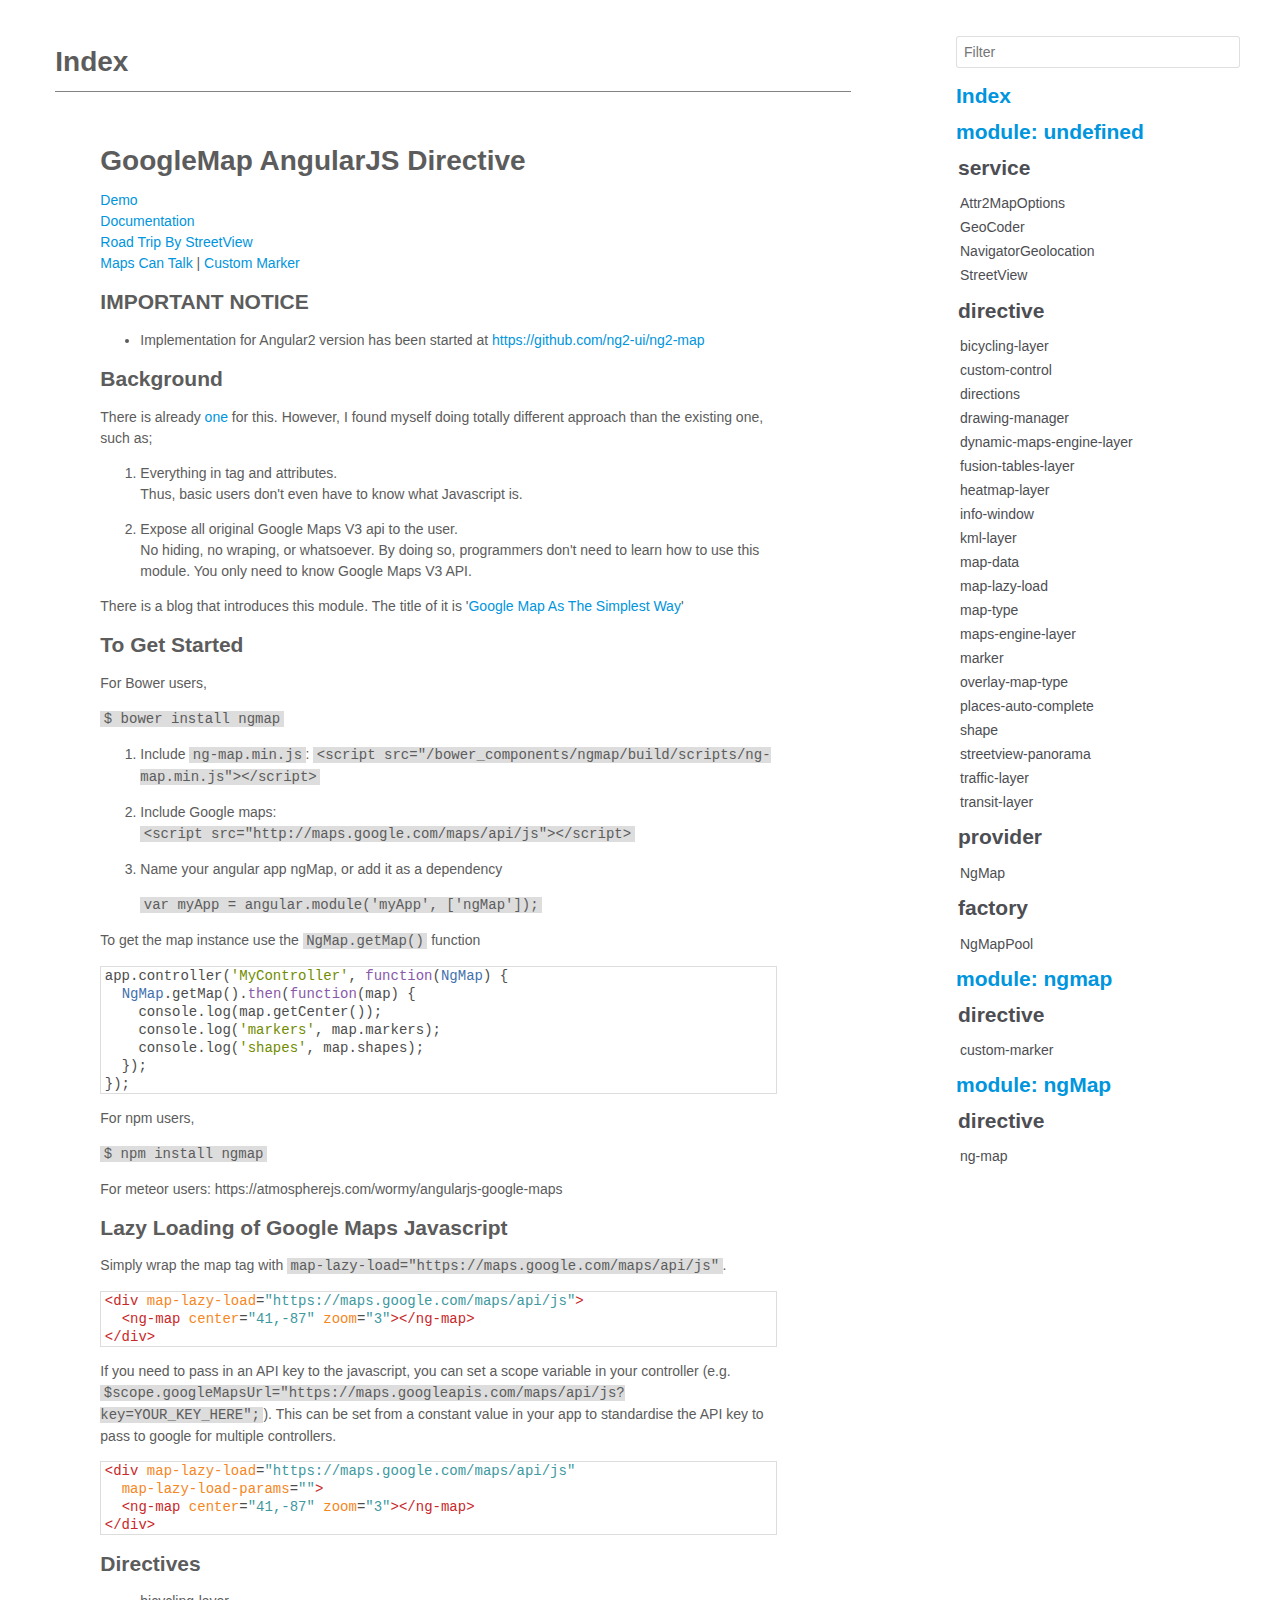
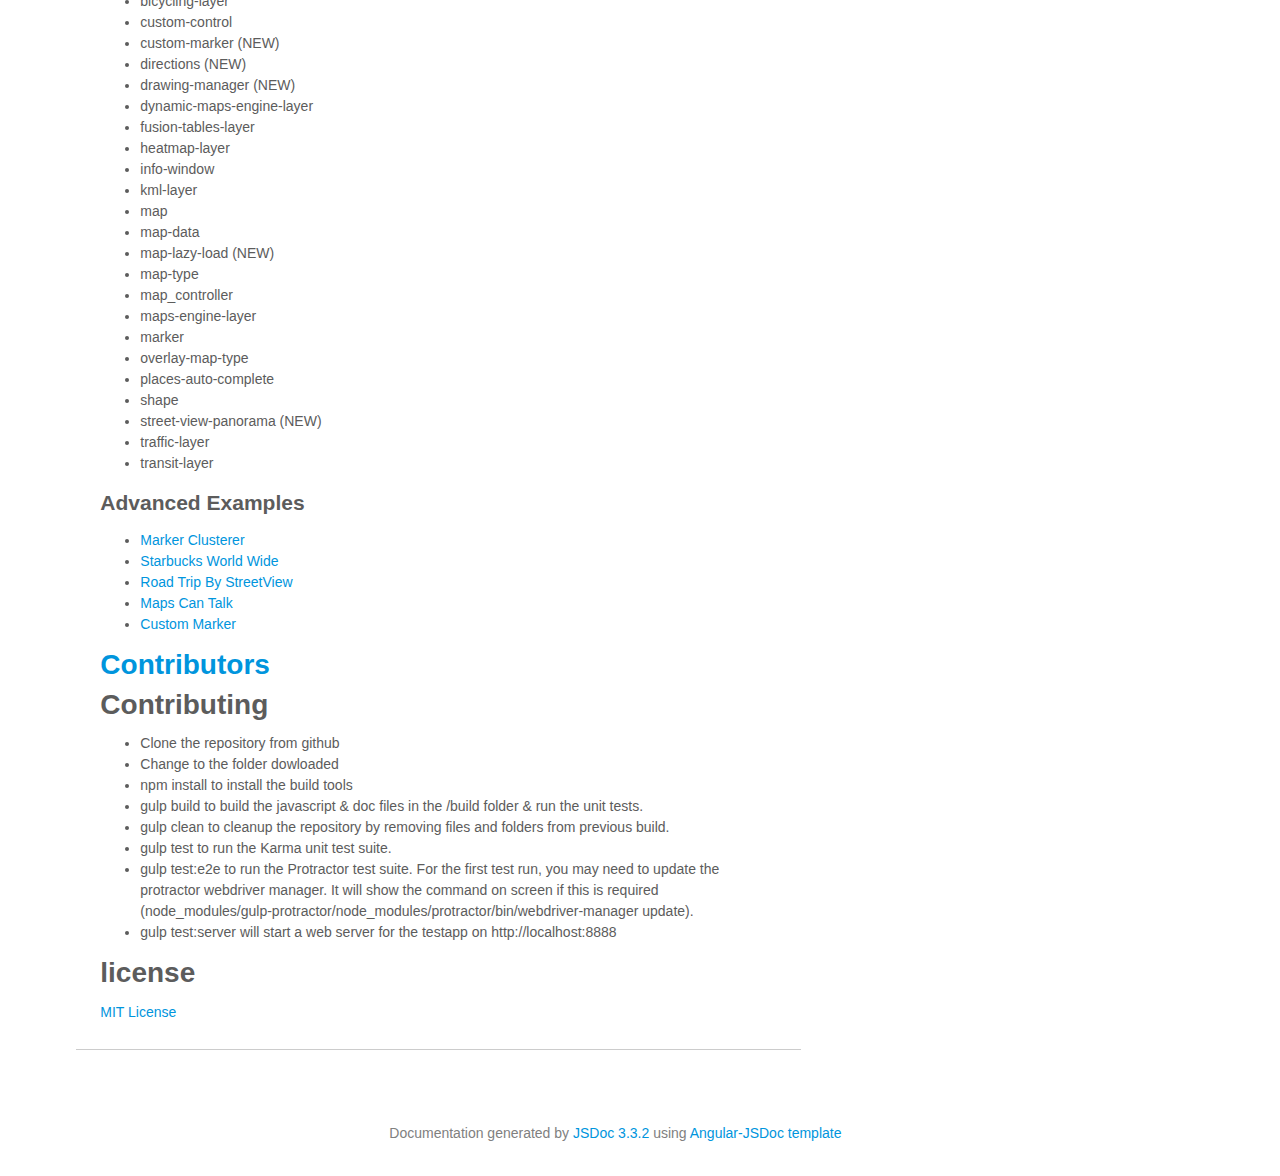
<file: bower_components/ngmap/build/docs/index.html>
<!doctype html><html>  <head>    <meta charset="utf-8">    <title>JSDoc: Index</title>    <link href="css/prettify-tomorrow.css" type="text/css" rel="stylesheet">    <link href="css/site.css" type="text/css" rel="stylesheet">  </head>  <body ng-app="">    <nav id="toc">      <input placeholder="Filter" id="filter-input" class="col12 block field" type="text">      <div class="nav-wrapper">      <h2><a href="index.html">Index</a></h2>      <ul class="module">        <!-- undefined -->        <h2 class="module">          <a chref="" ng-click="moduleundefined = !moduleundefined">            module: undefined          </a>          <i ng-cloak="" ng-show="moduleundefined">+</i>        </h2>        <li id="undefined" ng-hide="moduleundefined">          <ul class="group">            <h2>              <a href="" ng-click="undefinedservice = !undefinedservice">                service              </a>              <i ng-cloak="" ng-show="undefinedservice">+</i>            </h2>            <ul ng-hide="undefinedservice">              <li>                <a href="Attr2MapOptions.html">Attr2MapOptions</a>              </li><li>                <a href="GeoCoder.html">GeoCoder</a>              </li><li>                <a href="NavigatorGeolocation.html">NavigatorGeolocation</a>              </li><li>                <a href="StreetView.html">StreetView</a>              </li>            </ul>          </ul><ul class="group">            <h2>              <a href="" ng-click="undefineddirective = !undefineddirective">                directive              </a>              <i ng-cloak="" ng-show="undefineddirective">+</i>            </h2>            <ul ng-hide="undefineddirective">              <li>                <a href="bicycling-layer.html">bicycling-layer</a>              </li><li>                <a href="custom-control.html">custom-control</a>              </li><li>                <a href="directions.html">directions</a>              </li><li>                <a href="drawing-manager.html">drawing-manager</a>              </li><li>                <a href="dynamic-maps-engine-layer.html">dynamic-maps-engine-layer</a>              </li><li>                <a href="fusion-tables-layer.html">fusion-tables-layer</a>              </li><li>                <a href="heatmap-layer.html">heatmap-layer</a>              </li><li>                <a href="info-window.html">info-window</a>              </li><li>                <a href="kml-layer.html">kml-layer</a>              </li><li>                <a href="map-data.html">map-data</a>              </li><li>                <a href="map-lazy-load.html">map-lazy-load</a>              </li><li>                <a href="map-type.html">map-type</a>              </li><li>                <a href="maps-engine-layer.html">maps-engine-layer</a>              </li><li>                <a href="marker.html">marker</a>              </li><li>                <a href="overlay-map-type.html">overlay-map-type</a>              </li><li>                <a href="places-auto-complete.html">places-auto-complete</a>              </li><li>                <a href="shape.html">shape</a>              </li><li>                <a href="streetview-panorama.html">streetview-panorama</a>              </li><li>                <a href="traffic-layer.html">traffic-layer</a>              </li><li>                <a href="transit-layer.html">transit-layer</a>              </li>            </ul>          </ul><ul class="group">            <h2>              <a href="" ng-click="undefinedprovider = !undefinedprovider">                provider              </a>              <i ng-cloak="" ng-show="undefinedprovider">+</i>            </h2>            <ul ng-hide="undefinedprovider">              <li>                <a href="NgMap.html">NgMap</a>              </li>            </ul>          </ul><ul class="group">            <h2>              <a href="" ng-click="undefinedfactory = !undefinedfactory">                factory              </a>              <i ng-cloak="" ng-show="undefinedfactory">+</i>            </h2>            <ul ng-hide="undefinedfactory">              <li>                <a href="NgMapPool.html">NgMapPool</a>              </li>            </ul>          </ul>        </li>      </ul><ul class="module">        <!-- ngmap -->        <h2 class="module">          <a chref="" ng-click="modulengmap = !modulengmap">            module: ngmap          </a>          <i ng-cloak="" ng-show="modulengmap">+</i>        </h2>        <li id="ngmap" ng-hide="modulengmap">          <ul class="group">            <h2>              <a href="" ng-click="ngmapdirective = !ngmapdirective">                directive              </a>              <i ng-cloak="" ng-show="ngmapdirective">+</i>            </h2>            <ul ng-hide="ngmapdirective">              <li>                <a href="ngmap.custom-marker.html">custom-marker</a>              </li>            </ul>          </ul>        </li>      </ul><ul class="module">        <!-- ng_ap -->        <h2 class="module">          <a chref="" ng-click="moduleng_ap = !moduleng_ap">            module: ngMap          </a>          <i ng-cloak="" ng-show="moduleng_ap">+</i>        </h2>        <li id="ngMap" ng-hide="moduleng_ap">          <ul class="group">            <h2>              <a href="" ng-click="ng_apdirective = !ng_apdirective">                directive              </a>              <i ng-cloak="" ng-show="ng_apdirective">+</i>            </h2>            <ul ng-hide="ng_apdirective">              <li>                <a href="ngMap.ng-map.html">ng-map</a>              </li>            </ul>          </ul>        </li>      </ul>      </div>    </nav>    <div id="content" class="page-wrap">      <h1 class="title">        Index      </h1>      <div id="main" class="big-container">        <!-- source code html -->        <!-- index.html -->        <section class="section-readme">          <article>            <h1>GoogleMap AngularJS Directive</h1><!--
[![Build Status](https://travis-ci.org/allenhwkim/angularjs-google-maps.png?branch=master)](https://travis-ci.org/allenhwkim/angularjs-google-maps)
-->
<p><a href="https://ngmap.github.io">Demo</a><br><a href="https://rawgithub.com/allenhwkim/angularjs-google-maps/master/build/docs/index.html">Documentation</a><br><a href="https://rawgit.com/allenhwkim/angularjs-google-maps/master/testapp/street-view_road_trip.html">Road Trip By StreetView</a><br><a href="https://rawgit.com/allenhwkim/angularjs-google-maps/master/testapp/custom-marker.html">Maps Can Talk</a> |
<a href="https://rawgit.com/allenhwkim/angularjs-google-maps/master/testapp/custom-marker-2.html">Custom Marker</a>  </p>
<h2>IMPORTANT NOTICE</h2><ul>
<li>Implementation for Angular2 version has been started at <a href="https://github.com/ng2-ui/ng2-map">https://github.com/ng2-ui/ng2-map</a></li>
</ul>
<h2>Background</h2><p>There is already <a href="https://github.com/nlaplante/angular-google-maps">one</a> for this. However, I found myself doing totally different approach than the existing one, such as;</p>
<ol>
<li><p><strong>Everything in tag and attributes.</strong><br>Thus, basic users don't even have to know what Javascript is. </p>
</li>
<li><p><strong>Expose all original Google Maps V3 api to the user.</strong><br>No hiding, no wraping, or whatsoever. 
By doing so, programmers don't need to learn how to use this module.
You only need to know Google Maps V3 API.</p>
</li>
</ol>
<p>There is a blog that introduces this module. The title of it is '<a href="http://allenhwkim.tumblr.com/post/70986888283/google-map-as-the-simplest-way">Google Map As The Simplest Way</a>'</p>
<h2>To Get Started</h2><p>For Bower users, </p>
<p>  <code>$ bower install ngmap</code></p>
<ol>
<li><p>Include <code>ng-map.min.js</code>:
<code>&lt;script src=&quot;/bower_components/ngmap/build/scripts/ng-map.min.js&quot;&gt;&lt;/script&gt;</code></p>
</li>
<li><p>Include Google maps:<br> <code>&lt;script src=&quot;http://maps.google.com/maps/api/js&quot;&gt;&lt;/script&gt;</code>  </p>
</li>
<li><p>Name your angular app ngMap, or add it as a dependency</p>
<p><code>var myApp = angular.module('myApp', ['ngMap']);</code></p>
</li>
</ol>
<p>To get the map instance use the <code>NgMap.getMap()</code> function</p>
<pre class="prettyprint source"><code>app.controller('MyController', function(NgMap) {
  NgMap.getMap().then(function(map) {
    console.log(map.getCenter());
    console.log('markers', map.markers);
    console.log('shapes', map.shapes);
  });
});</code></pre><p>For npm users, </p>
<p>  <code>$ npm install ngmap</code></p>
<p>For meteor users: https://atmospherejs.com/wormy/angularjs-google-maps</p>
<h2>Lazy Loading of Google Maps Javascript</h2><p>  Simply wrap the map tag with <code>map-lazy-load=&quot;https://maps.google.com/maps/api/js&quot;</code>.</p>
<pre class="prettyprint source"><code>&lt;div map-lazy-load=&quot;https://maps.google.com/maps/api/js&quot;>
  &lt;ng-map center=&quot;41,-87&quot; zoom=&quot;3&quot;>&lt;/ng-map>
&lt;/div></code></pre><p>  If you need to pass in an API key to the javascript, you can set a scope
  variable in your controller (e.g. <code>$scope.googleMapsUrl=&quot;https://maps.googleapis.com/maps/api/js?key=YOUR_KEY_HERE&quot;;</code>).
  This can be set from a constant value in your app to standardise the API key to pass to google for multiple controllers.</p>
<pre class="prettyprint source"><code>&lt;div map-lazy-load=&quot;https://maps.google.com/maps/api/js&quot;
  map-lazy-load-params=&quot;{{googleMapsUrl}}&quot;>
  &lt;ng-map center=&quot;41,-87&quot; zoom=&quot;3&quot;>&lt;/ng-map>
&lt;/div></code></pre><h2>Directives</h2><ul>
<li>bicycling-layer</li>
<li>custom-control</li>
<li>custom-marker (NEW)</li>
<li>directions (NEW)</li>
<li>drawing-manager (NEW)</li>
<li>dynamic-maps-engine-layer</li>
<li>fusion-tables-layer</li>
<li>heatmap-layer</li>
<li>info-window</li>
<li>kml-layer</li>
<li>map</li>
<li>map-data</li>
<li>map-lazy-load (NEW)</li>
<li>map-type</li>
<li>map_controller</li>
<li>maps-engine-layer</li>
<li>marker</li>
<li>overlay-map-type</li>
<li>places-auto-complete</li>
<li>shape</li>
<li>street-view-panorama (NEW)</li>
<li>traffic-layer</li>
<li>transit-layer</li>
</ul>
<h2>Advanced Examples</h2><ul>
<li><a href="https://rawgit.com/allenhwkim/angularjs-google-maps/master/testapp/marker-clusterer.html">Marker Clusterer</a></li>
<li><a href="https://rawgit.com/allenhwkim/angularjs-google-maps/master/testapp/map_app.html">Starbucks World Wide</a></li>
<li><a href="https://rawgit.com/allenhwkim/angularjs-google-maps/master/testapp/street-view_road_trip.html">Road Trip By StreetView</a></li>
<li><a href="https://rawgit.com/allenhwkim/angularjs-google-maps/master/testapp/custom-marker.html">Maps Can Talk</a></li>
<li><a href="https://rawgit.com/allenhwkim/angularjs-google-maps/master/testapp/custom-marker-2.html">Custom Marker</a></li>
</ul>
<h1><a href="CONTRIBUTORS.md">Contributors</a></h1><h1>Contributing</h1><ul>
<li>Clone the repository from github</li>
<li>Change to the folder dowloaded</li>
<li><strong>npm install</strong> to install the build tools</li>
<li><strong>gulp build</strong> to build the javascript &amp; doc files in the /build folder &amp; run the unit tests.</li>
<li><strong>gulp clean</strong> to cleanup the repository by removing files and folders from previous build.</li>
<li><strong>gulp test</strong> to run the Karma unit test suite.</li>
<li><strong>gulp test:e2e</strong> to run the Protractor test suite. For the first test run, you may need to update the protractor webdriver manager. It will show the command on screen if this is required (node_modules/gulp-protractor/node_modules/protractor/bin/webdriver-manager update).</li>
<li><strong>gulp test:server</strong> will start a web server for the testapp on http://localhost:8888</li>
</ul>
<h1>license</h1><p><a href="https://github.com/allenhwkim/angularjs-google-maps/blob/master/LICENSE">MIT License</a></p>          </article>        </section>        <!-- class files -->      </div>      <footer style="clear:both">        Documentation generated by        <a href="https://github.com/jsdoc3/jsdoc">JSDoc 3.3.2</a>        using        <a href="https://github.com/allenhwkim/angular-jsdoc">Angular-JSDoc template</a>      </footer>    </div>    <script src="js/prettify.js"></script>    <script src="js/angular.min.js"></script>    <script src="js/site.js"></script>    <!--%= prettyJson %-->    <script>      prettyPrint();      var lineNo = window.location.hash.match(/#line([0-9]+)$/);      lineNo && document.querySelector("ol li:nth-child("+(lineNo[1])+")").scrollIntoView();    </script>  </body></html>
</file>
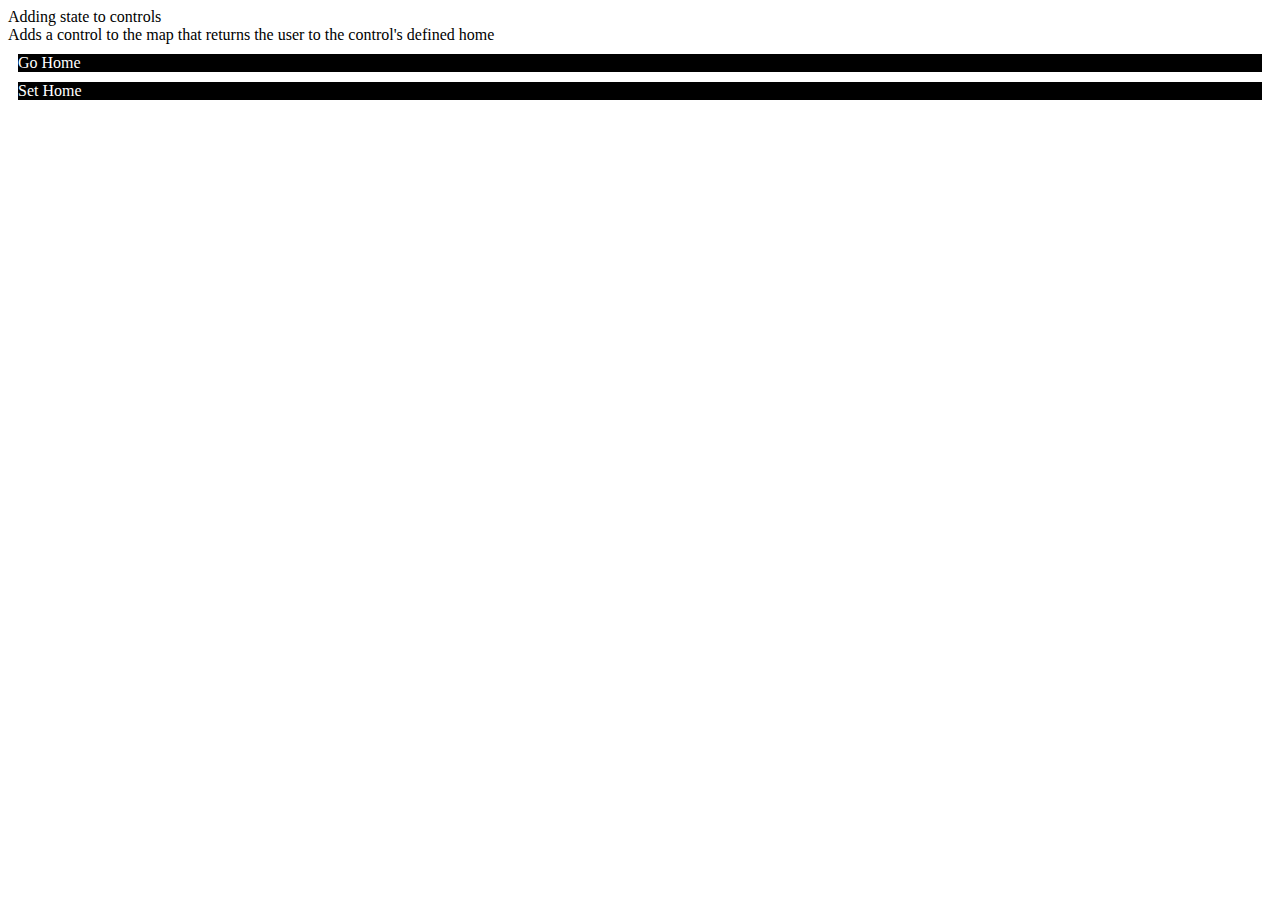
<file: bower_components/ngmap/testapp/control-custom-state.html>
<!DOCTYPE html> <html ng-app="myApp">
<head>
<meta name="viewport" content="initial-scale=1.0, user-scalable=no" />
<script src="script-tags-for-development.js"></script>
<script>
var app = angular.module('myApp', ['ngMap']);
app.controller('CustomControlCtrl', function(NgMap) {
  var vm=this;
  NgMap.getMap().then(function(map) {
    vm.map = map;
  });
  vm.home = new google.maps.LatLng(41.850033, -87.6500523);
  vm.goHome = function() {
    vm.map.setCenter(vm.home);
  }
  vm.setHome = function() {
    vm.home = vm.map.getCenter();
  }
});
</script>
</head>

<body ng-controller="CustomControlCtrl as vm">
  Adding state to controls<br/>
  Adds a control to the map that returns the user to the control's defined home
  <br/>
  <ng-map center="41.850033, -87.6500523" zoom="6" default-style="true">
    <custom-control id="go-home" position="TOP_RIGHT" index="1" on-click="vm.goHome()">
      <div style="background-color: black; color:#fff;cursor:pointer; margin:10px">Go Home</div>
    </custom-control>
    <custom-control id="set-home" position="TOP_RIGHT" index="1" on-click="vm.setHome()">
      <div style="background-color: black; color:#fff;cursor:pointer; margin:10px">Set Home</div>
    </custom-control>
  </ng-map>
</body>
</html>
</file>
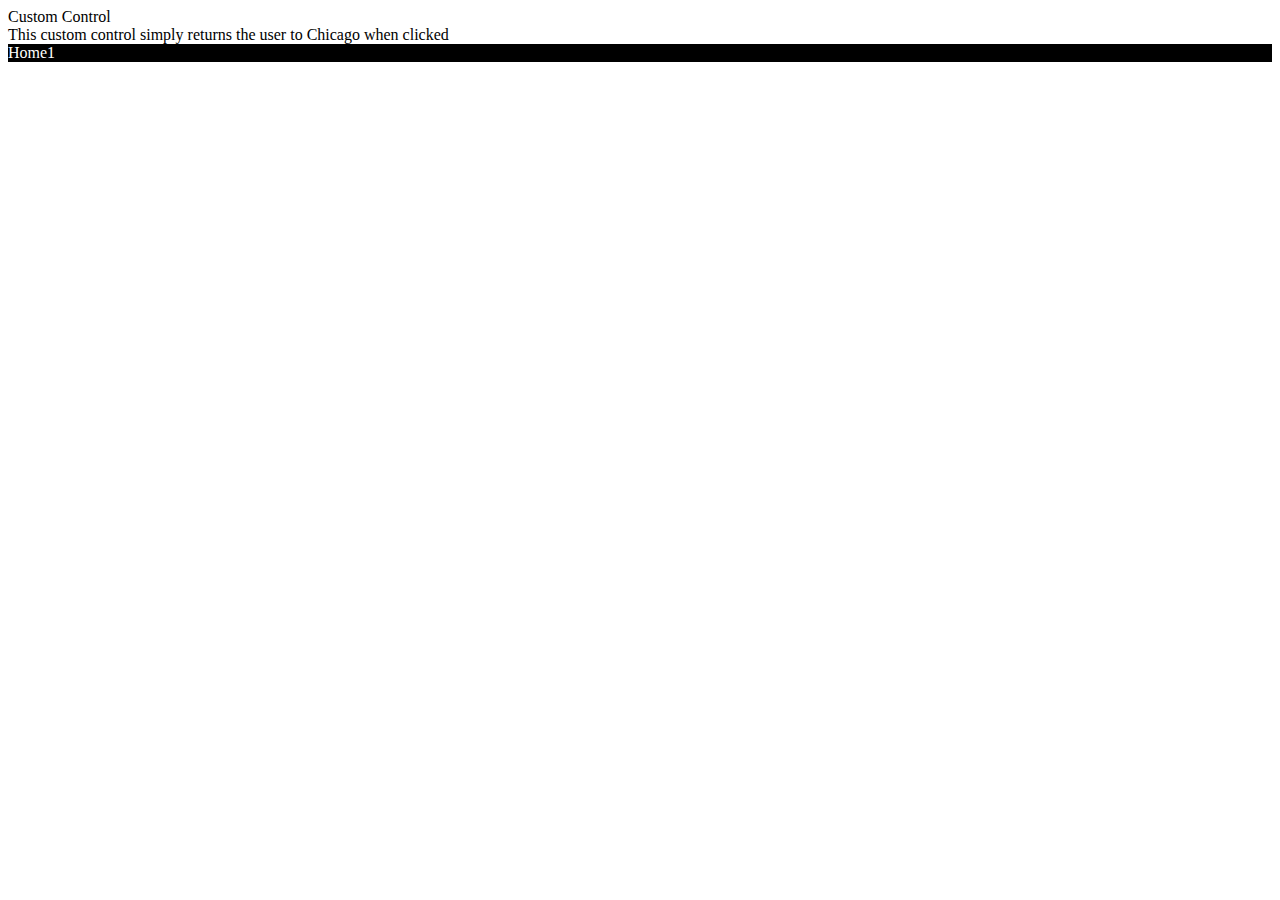
<file: bower_components/ngmap/testapp/control-custom.html>
<!DOCTYPE html>
<html ng-app="myApp">
<head>
<meta name="viewport" content="initial-scale=1.0, user-scalable=no" />
<script src="script-tags-for-development.js"></script>
<script>
var app = angular.module('myApp', ['ngMap']);
app.controller('CustomControlCtrl', function(NgMap) {
  var vm = this;
  var chicago = new google.maps.LatLng(41.850033, -87.6500523);
  NgMap.getMap().then(function(map) {
    vm.map = map;
  });
  vm.click = function() {
    vm.map.setCenter(chicago);
  };
});
</script>
</head>

<body ng-controller="CustomControlCtrl as vm">
  Custom Control<br/>
  This custom control simply returns the user to Chicago when clicked
  <br/>
  <ng-map center="41.850033, -87.6500523" zoom="6" default-style="true">
    <custom-control id="home" position="TOP_RIGHT" index="1" on-click="vm.click()">
      <div style="background-color: black; color:#fff;cursor:pointer">Home1</div>
    </custom-control>
  </ng-map>
</body>
</html>
</file>
<file: bower_components/ngmap/build/docs/css/prettify-tomorrow.css>
/* Tomorrow Theme */
/* Original theme - https://github.com/chriskempson/tomorrow-theme */
/* Pretty printing styles. Used with prettify.js. */
/* SPAN elements with the classes below are added by prettyprint. */
/* plain text */
.pln {
  color: #4d4d4c; }

@media screen {
  /* string content */
  .str {
    color: #718c00; }

  /* a keyword */
  .kwd {
    color: #8959a8; }

  /* a comment */
  .com {
    color: #8e908c; }

  /* a type name */
  .typ {
    color: #4271ae; }

  /* a literal value */
  .lit {
    color: #f5871f; }

  /* punctuation */
  .pun {
    color: #4d4d4c; }

  /* lisp open bracket */
  .opn {
    color: #4d4d4c; }

  /* lisp close bracket */
  .clo {
    color: #4d4d4c; }

  /* a markup tag name */
  .tag {
    color: #c82829; }

  /* a markup attribute name */
  .atn {
    color: #f5871f; }

  /* a markup attribute value */
  .atv {
    color: #3e999f; }

  /* a declaration */
  .dec {
    color: #f5871f; }

  /* a variable name */
  .var {
    color: #c82829; }

  /* a function name */
  .fun {
    color: #4271ae; } }
/* Use higher contrast and text-weight for printable form. */
@media print, projection {
  .str {
    color: #060; }

  .kwd {
    color: #006;
    font-weight: bold; }

  .com {
    color: #600;
    font-style: italic; }

  .typ {
    color: #404;
    font-weight: bold; }

  .lit {
    color: #044; }

  .pun, .opn, .clo {
    color: #440; }

  .tag {
    color: #006;
    font-weight: bold; }

  .atn {
    color: #404; }

  .atv {
    color: #060; } }
/* Style */
/*
pre.prettyprint {
  background: white;
  font-family: Consolas, Monaco, 'Andale Mono', monospace;
  font-size: 12px;
  line-height: 1.5;
  border: 1px solid #ccc;
  padding: 10px; }
*/

/* Specify class=linenums on a pre to get line numbering */
ol.linenums {
  margin-top: 0;
  margin-bottom: 0; }

/* IE indents via margin-left */
li.L0,
li.L1,
li.L2,
li.L3,
li.L4,
li.L5,
li.L6,
li.L7,
li.L8,
li.L9 {
  /* */ }

/* Alternate shading for lines */
li.L1,
li.L3,
li.L5,
li.L7,
li.L9 {
  /* */ }
</file>
<file: bower_components/ngmap/build/docs/css/site.css>
* { box-sizing: border-box }

html {
    overflow: auto;
    background-color: #fff;
    font-size: 14px;
}

body {
    font-family: "Open Sans", "Helvetica Neue", "Helvetica", "Arial", sans-serif;
    font-weight: 300;
    font-size: 1rem;
    line-height: 1.5rem;
    color: #5c5c5c;
    background-color: white;
    padding: 10px;
    position: relative;
}

h1,
h2,
h3,
h4,
h5,
h6 {
    font-family: 'Source Sans Pro', Helvetica, sans-serif;
}

.h1 { font-size: 2rem }
.h2 { font-size: 1.5rem }
.h3 { font-size: 1.25rem }
.h4 { font-size: 1rem }
.h5 { font-size: .875rem }
.h6 { font-size: .75rem }

nav {
    margin-top: 28px;
    padding-bottom: 30px;
    width: 27%;
    padding-left: 2%;
    position: absolute;
    top: 0;
    right: 0;
}

nav ul {
    font-family: 'Source Sans Pro', Helvetica, sans-serif;
    font-size: 100%;
    line-height: 17px;
    padding: 0;
    margin: 0;
    list-style-type: none;
}

nav ul a, nav ul a:visited, nav ul a:active {
    font-family: 'Source Sans Pro', Helvetica, sans-serif;
    line-height: 18px;
    color: #4D4E53;
}

nav h3 {
    margin-top: 12px;
    margin-bottom: 2px;
}

nav li {
    margin-top: 6px;
    margin-left: 2px;
}

footer {
    margin: 0rem;
    padding: 10px;
    text-align: right;
    color: gray;
}

.page-wrap {
    padding: 1rem 3%;
    margin-bottom: 0rem;
    width: 70%;
    margin-right: 30%;
}

#main {
    float: none;
    width: auto;
    padding-right: 20px;
}

.page-wrap #main h1 {
  color: inherit;
}

.big-container {
    padding: 0rem;
    background-color: #FFFFFF;
    border-top: solid 1px #828282;
    min-height: 510px;
    overflow: hidden;
    background-repeat: repeat-x;
    background-position: top;
    margin-bottom: 1.5rem;
    padding: 2.0rem 1.5rem 3rem 1.5rem;
}
h2.module a, a, a:visited, a:active {
    color: #0095dd;
    text-decoration: none;
}

a:hover {
    text-decoration: underline;
}

header
{
    display: block;
    padding: 0px 4px;
}

tt, code, kbd, samp {
    font-family: Consolas, Monaco, 'Andale Mono', monospace;
    padding: 0 0.25em;
    background-color: #ddd;
}

.class-description {
    font-size: 130%;
    line-height: 140%;
    margin-bottom: 1em;
    margin-top: 1em;
}

.class-description:empty {
    margin: 0;
}

article dl {
    margin-bottom: 40px;
}

section
{
    display: block;
    background-color: #fff;
    padding: 12px 24px;
    border-bottom: 1px solid #ccc;
    margin-right: 30px;
}

.variation {
    display: none;
}

.signature-attributes {
    font-size: 60%;
    color: #aaa;
    font-style: italic;
    font-weight: lighter;
}
.ancestors { color: #999; }
.ancestors a
{
    color: #999 !important;
    text-decoration: none;
}

.clear
{
    clear: both;
}

.important
{
    font-weight: bold;
    color: #950B02;
}

.yes-def {
    text-indent: -1000px;
}

.type-signature {
    color: #aaa;
}

.name, .signature {
    font-family: Consolas, Monaco, 'Andale Mono', monospace;
}

.details { margin-top: 14px; border-left: 2px solid #DDD; }
.details dt { width: 120px; float: left; padding-left: 10px;  padding-top: 6px; }
.details dd { margin-left: 70px; }
.details ul { margin: 0; }
.details ul { list-style-type: none; }
.details li { margin-left: 30px; padding-top: 6px; }
.details pre.prettyprint { margin: 0 }
.details .object-value { padding-top: 0; }

.description {
    margin-bottom: 1em;
    margin-top: 1em;
}

.code-caption
{
    font-style: italic;
    font-size: 107%;
    margin: 0;
}

.prettyprint
{
    border: 1px solid #ddd;
    width: 80%;
    overflow: auto;
}

.prettyprint.source {
    width: inherit;
}

.prettyprint code
{
    font-size: 100%;
    line-height: 18px;
    display: block;
    margin: 0;
    background-color: #fff;
    color: #4D4E53;
}

.prettyprint code span.line
{
  display: inline-block;
}

.prettyprint.linenums
{
  padding-left: 70px;
  -webkit-user-select: none;
  -moz-user-select: none;
  -ms-user-select: none;
  user-select: none;
}

.prettyprint.linenums ol
{
  padding-left: 0;
}

.prettyprint.linenums li
{
  border-left: 3px #ddd solid;
}

.prettyprint.linenums li.selected,
.prettyprint.linenums li.selected *
{
  background-color: lightyellow;
}

.prettyprint.linenums li *
{
  -webkit-user-select: text;
  -moz-user-select: text;
  -ms-user-select: text;
  user-select: text;
}

.params, .props
{
    border-spacing: 0;
    border: 0;
    border-collapse: collapse;
}

.params .name, .props .name, .name code {
    color: #4D4E53;
    font-family: Consolas, Monaco, 'Andale Mono', monospace;
    font-size: 100%;
}

.params td, .params th, .props td, .props th
{
    border: 1px solid #ddd;
    margin: 0px;
    text-align: left;
    vertical-align: top;
    padding: 4px 6px;
    display: table-cell;
}

.params thead tr, .props thead tr
{
    background-color: #ddd;
    font-weight: bold;
}

.params .params thead tr, .props .props thead tr
{
    background-color: #fff;
    font-weight: bold;
}

.params th, .props th { border-right: 1px solid #aaa; }
.params thead .last, .props thead .last { border-right: 1px solid #ddd; }

.params td.description > p:first-child,
.props td.description > p:first-child,
.params td.description span > p:first-child,
.props td.description span > p:first-child
{
    margin-top: 0;
    padding-top: 0;
}

.params td.description > p:last-child,
.props td.description > p:last-child,
.params td.description span > p:last-child,
.props td.description span > p:last-child
{
    margin-bottom: 0;
    padding-bottom: 0;
}

.disabled {
    color: #454545;
}

.chips {
    float: right;
    list-style-type: none;
    margin: 0;
    padding: 0;
}

.chips:after {
    content: '';
    display: block;
}

.chip {
    display: block;
    float: left;
    background: #eee;
    border-radius: 4px;
    border: 1px solid #ccc;
    padding: 4px 8px;
    margin-right: 4px;
    font-size: 11px;
    line-height: 13px;
    font-weight: bold;
}

.chip:last-child {
    margin-right: 0;
}

.clearfix {
    clear: both;
}

.functions {
    margin-top: 16px;
}

input,
select,
textarea,
fieldset {
    font-family: inherit;
    font-size: 1rem;
    box-sizing: border-box;
    margin-top: 0;
    margin-bottom: 0;
}
input[type=text],
input[type=date],
input[type=datetime],
input[type=datetime-local],
input[type=email],
input[type=month],
input[type=number],
input[type=password],
input[type=search],
input[type=tel],
input[type=time],
input[type=url],
input[type=week] {
  height: 2.25rem;
  padding: .5rem .5rem;
  vertical-align: middle;
  -webkit-appearance: none;
}

.field {
    width: 90%;
    border-style: solid;
    border-width: 1px;
    border-color: rgba(0,0,0,.125);
    border-radius: 3px;
}

.hide {
  position: absolute !important;
  height: 1px;
  width: 1px;
  overflow: hidden;
  clip: rect(1px, 1px, 1px, 1px);
}
</file>
